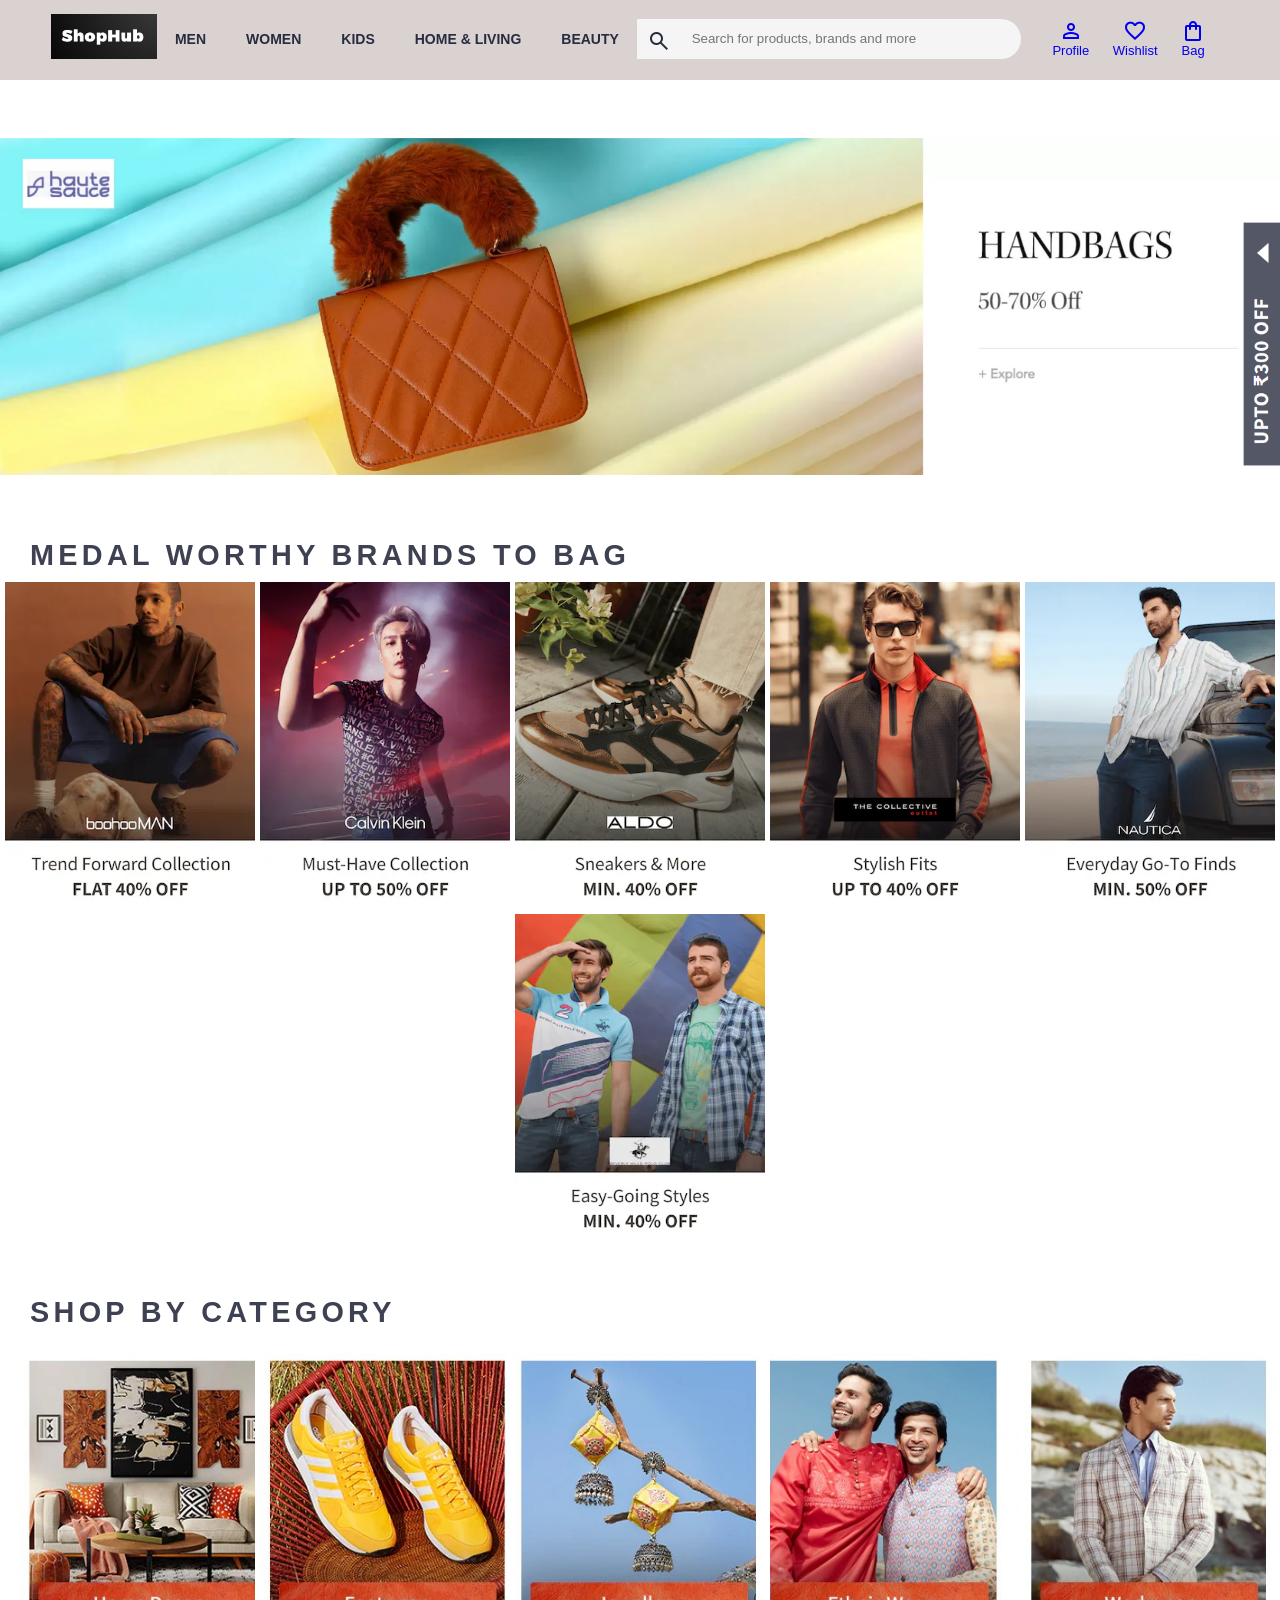
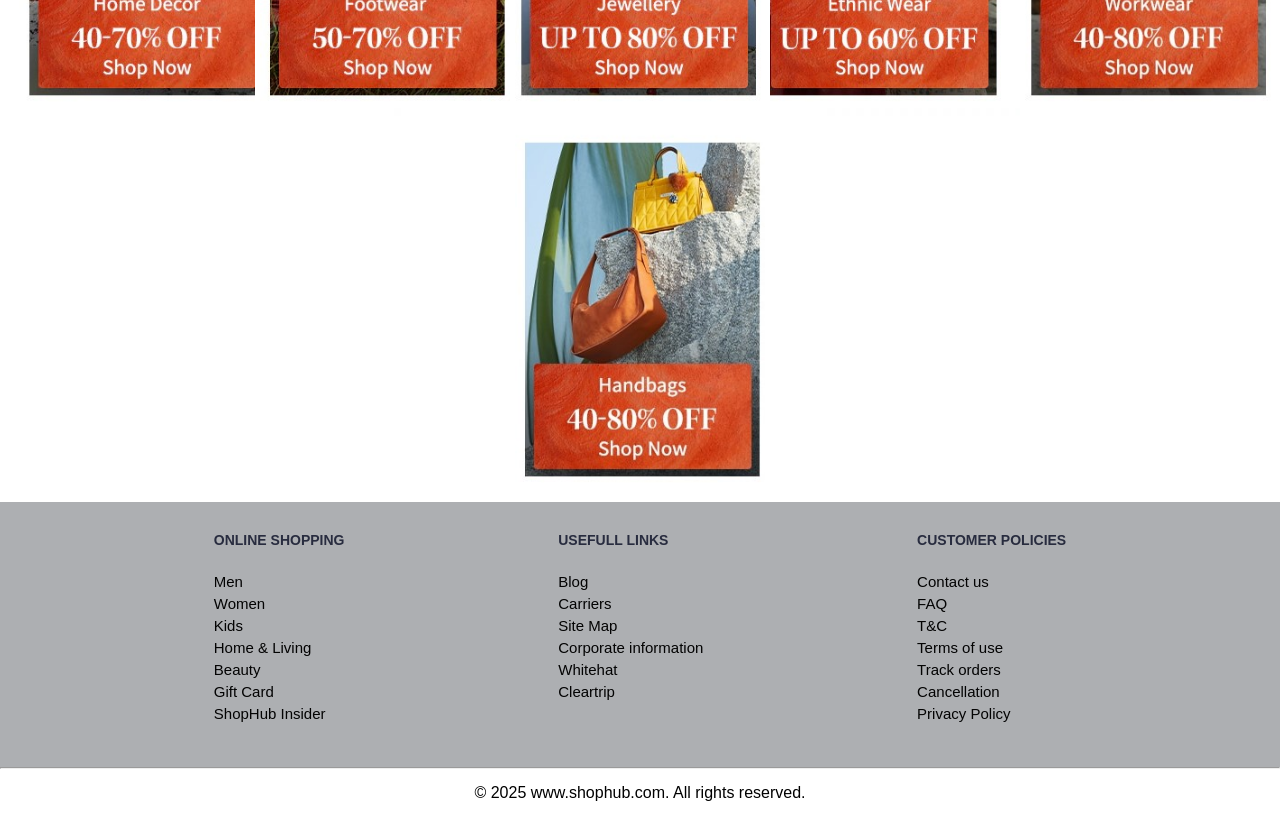
<file: ShopHub.html>
<!DOCTYPE html>
<html lang="en">
<head>
    <!-- Meta information and title -->
    <title>ShopHub Clone</title>

    <!-- External CSS and font links -->
    <link rel="stylesheet" href="ShopHub.css">
    <link rel="stylesheet" href="https://fonts.googleapis.com/css2?family=Material+Symbols+Outlined:opsz,wght,FILL,GRAD@20..48,100..700,0..1,-50..200" />
</head>

<body>
    <!-- Header Section -->
    <header>
        <!-- Logo Container -->
        <div class="logo_container">
            <a href="#"><img class="ShopHub_Home" src="ShopHub logo.png" alt="ShopHub Home"></a>
        </div>

        <!-- Navigation Bar -->
        <nav class="nav_bar">
            <!-- Dropdown Menus -->
            <div class="dropdown">
                <a href="#">Men</a>
                <div class="dropdown-content">
                    <a href="#">Shoes</a>
                    <a href="#">Fashion</a>
                    <a href="#">Hair Oil</a>
                    <a href="#">Facewash</a>
                    <a href="#">More...</a>
                </div>
            </div>

            <div class="dropdown">
                <a href="#">Women</a>
                <div class="dropdown-content">
                    <a href="#">Shoes</a>
                    <a href="#">Fashion</a>
                    <a href="#">Hair Oil</a>
                    <a href="#">Facewash</a>
                    <a href="#">More...</a>
                </div>
            </div>

            <div class="dropdown">
                <a href="#">Kids</a>
                <div class="dropdown-content">
                    <a href="#">Shoes</a>
                    <a href="#">Fashion</a>
                    <a href="#">Hair Oil</a>
                    <a href="#">Facewash</a>
                    <a href="#">More...</a>
                </div>
            </div>

            <div class="dropdown">
                <a href="#">Home & Living</a>
                <div class="dropdown-content">
                    <a href="#">Furniture</a>
                    <a href="#">Decor</a>
                    <a href="#">Kitchen</a>
                    <a href="#">Bedding</a>
                    <a href="#">More...</a>
                </div>
            </div>

            <div class="dropdown">
                <a href="#">Beauty</a>
                <div class="dropdown-content">
                    <a href="#">Makeup</a>
                    <a href="#">Skincare</a>
                    <a href="#">Fragrance</a>
                    <a href="#">Haircare</a>
                    <a href="#">More...</a>
                </div>
            </div>
        </nav>

        <!-- Search Bar -->
        <div class="search_bar">
            <span class="material-symbols-outlined search_icon">search</span>
            <input class="search_input" placeholder="    Search for products, brands and more">
        </div>

        <!-- Action Bar (Profile, Wishlist, Bag) -->
        <div class="action_bar">
            <a href="#" class="action_container">
                <span class="material-symbols-outlined action_icon">person</span>
                <span class="action_name">Profile</span>
            </a>
            <a href="#" class="action_container">
                <span class="material-symbols-outlined action_icon">favorite</span>
                <span class="action_name">Wishlist</span>
            </a>
            <a href="#" class="action_container">
                <span class="material-symbols-outlined action_icon">shopping_bag</span>
                <span class="action_name">Bag</span>
            </a>
        </div>
    </header>

    <!-- Main Content Section -->
    <main>
        <!-- Banner Section -->
        <div class="banner_container">
            <a href="#"><img class="banner_image" src="banner image.png" alt="Main Banner"></a>
        </div>

        <!-- Medal Worthy Brands Section -->
        <div class="category_heading">MEDAL WORTHY BRANDS TO BAG</div>
        <div class="category_items">
            <a href="#"><img class="sale_item" src="1.png"></a>
            <a href="#"><img class="sale_item" src="2.png"></a>
            <a href="#"><img class="sale_item" src="3.png"></a>
            <a href="#"><img class="sale_item" src="4.png"></a>
            <a href="#"><img class="sale_item" src="5.png"></a>
            <a href="#"><img class="sale_item" src="7.png"></a>
        </div>

        <!-- Shop by Category Section -->
        <div class="category_heading">SHOP BY CATEGORY</div>
        <div class="category_items">
            <a href="#"><img class="sale_item" src="2.jpg"></a>
            <a href="#"><img class="sale_item" src="4.jpg"></a>
            <a href="#"><img class="sale_item" src="5.jpg"></a>
            <a href="#"><img class="sale_item" src="6.jpg"></a>
            <a href="#"><img class="sale_item" src="7.jpg"></a>
            <a href="#"><img class="sale_item" src="8.jpg"></a>
        </div>
    </main>

    <!-- Footer Section -->
    <footer>
        <div class="footer_container">
            <!-- Footer Columns -->
            <div class="footer_column">
                <h3>ONLINE SHOPPING</h3>
                <a href="#">Men</a>
                <a href="#">Women</a>
                <a href="#">Kids</a>
                <a href="#">Home & Living</a>
                <a href="#">Beauty</a>
                <a href="#">Gift Card</a>
                <a href="#">ShopHub Insider</a>
            </div>

            <div class="footer_column">
                <h3>USEFULL LINKS</h3>
                <a href="#">Blog</a>
                <a href="#">Carriers</a>
                <a href="#">Site Map</a>
                <a href="#">Corporate information</a>
                <a href="#">Whitehat</a>
                <a href="#">Cleartrip</a>
            </div>

            <div class="footer_column">
                <h3>CUSTOMER POLICIES</h3>
                <a href="#">Contact us</a>
                <a href="#">FAQ</a>
                <a href="#">T&C</a>
                <a href="#">Terms of use</a>
                <a href="#">Track orders</a>
                <a href="#">Cancellation</a>
                <a href="#">Privacy Policy</a>
            </div>
        </div>

        <!-- Copyright Section -->
        <hr>
        <div class="copyright">
            © 2025 www.shophub.com. All rights reserved.
        </div>
    </footer>
</body>
</html>
</file>
<file: ShopHub.css>
/* Universal Reset: Removes default margin and padding for all elements */
* {
    margin: 0;
    padding: 0;
    font-family: Assistant, -apple-system, BlinkMacSystemFont, Segoe UI, Roboto, Helvetica, Arial, sans-serif;
    box-sizing: border-box; /* Ensures padding and border are included in element's total width/height */
}

/* Header Styles: Defines the header layout and appearance */
header {
    display: flex;
    background-color: #dad1d1; /* Light gray background */
    height: 80px; /* Fixed height for the header */
    justify-content: space-between; /* Spaces out logo, nav, search, and actions */
    align-items: center; /* Vertically centers items */
    border-bottom: 3px solid #dad1d1; /* Adds a subtle border at the bottom */
}

/* Logo Container: Styles for the logo */
.ShopHub_Home {
    height: 45px; /* Sets the height of the logo */
}

.logo_container {
    margin-left: 4%; /* Adds left margin to position the logo */
}

/* Navigation Bar: Styles for the navigation links */
.nav_bar {
    display: flex;
    gap: 20px; /* Adds space between navigation items */
}

.nav_bar a {
    font-size: 14px;
    letter-spacing: 0px;
    color: #282c3f; /* Dark gray text color */
    font-weight: 700; /* Bold text */
    text-transform: uppercase; /* Converts text to uppercase */
    text-decoration: none; /* Removes underline from links */
    padding: 28px 10px; /* Adds padding around links */
    transition: color 0.5s ease, transform 0.5s ease; /* Smooth hover effect */
}

/* Example: Hover effect for navigation links */
.nav_bar a:hover {
    color: red; /* Changes text color to red on hover */
    transform: scale(1.1); /* Slightly enlarges the link */
}

/* Dropdown Menu: Styles for dropdown menus */
.dropdown {
    position: relative; /* Enables absolute positioning for dropdown content */
}

.dropdown-content {
    display: none; /* Hides dropdown content by default */
    position: absolute;
    background-color: white; /* White background for dropdown */
    box-shadow: 0px 8px 16px rgba(0, 0, 0, 0.2); /* Adds shadow for depth */
    min-width: 150px; /* Minimum width for dropdown */
    z-index: 1; /* Ensures dropdown appears above other content */
    border-radius: 4px; /* Rounded corners */
    padding: 10px 0; /* Adds padding inside dropdown */
}

.dropdown-content a {
    display: block;
    padding: 10px;
    font-size: 12px;
    color: #282c3f; /* Dark gray text color */
    text-decoration: none;
    font-weight: 500; /* Medium font weight */
}

/* Example: Hover effect for dropdown links */
.dropdown-content a:hover {
    background-color: #f0f0f0; /* Light gray background on hover */
    color: #ff3f8f; /* Changes text color to pink on hover */
}

/* Example: Show dropdown content on hover */
.dropdown:hover .dropdown-content {
    display: block; /* Displays dropdown content when parent is hovered */
}

/* Search Bar: Styles for the search bar */
.search_bar {
    display: flex;
    align-items: center;
    position: relative;
    height: 40px;
    min-width: 200px;
    width: 30%; /* Takes up 30% of the header width */
}

.search_icon {
    position: absolute;
    left: 0;
    top: 0;
    height: 100%;
    padding: 10px;
    background-color: #f5f5f6; /* Light gray background for icon */
    color: #282c3f; /* Dark gray icon color */
    font-weight: 300; /* Light font weight */
    border-radius: 4px 0 0 4px; /* Rounded corners on the left */
    display: flex;
    align-items: center;
    justify-content: center;
    cursor: pointer; /* Changes cursor to pointer on hover */
}

.search_input {
    color: #696e79; /* Gray text color */
    background-color: #f5f5f6; /* Light gray background */
    flex-grow: 1; /* Expands to fill available space */
    height: 100%;
    padding-left: 40px; /* Adds padding to prevent text overlap with icon */
    border: 0; /* Removes border */
    border-radius: 0 40px 40px 0; /* Rounded corners on the right */
    outline: none; /* Removes default focus outline */
}

/* Example: Focus effect for search input */
.search_input:focus {
    box-shadow: 0 12px 20px rgba(0, 0, 0, 0.2); /* Adds shadow when input is focused */
}

/* Action Bar: Styles for profile, wishlist, and bag icons */
.action_bar {
    margin-right: 4%; /* Adds right margin to position the action bar */
    display: flex;
    min-width: 200px;
    justify-content: space-evenly; /* Spaces out action items evenly */
}

.action_container {
    display: flex;
    flex-direction: column; /* Stacks icon and text vertically */
    align-items: center;
    text-decoration: none;
    font-size: small; /* Small font size for text */
}

/* Example: Hover effect for action items */
.action_container:hover {
    color: rgb(252, 6, 6); /* Changes text color to red on hover */
    transition: transform 0.5s ease, color 0.5s ease; /* Smooth transition */
}

/* Example: Active effect for action items */
.action_container:active {
    color: #2ad262; /* Changes text color to green when clicked */
    transform: scale(1.05); /* Slightly enlarges the item */
}

.action_container:active .action_icon,
.action_container:active .action_name {
    color: #2ad262; /* Changes icon and text color to green when clicked */
}

/* Banner Section: Styles for the main banner */
.banner_container {
    margin: 40px 0; /* Adds margin above and below the banner */
}

.banner_image {
    width: 100%; /* Ensures the banner image spans the full width */
}

/* Category Heading: Styles for section headings */
.category_heading {
    text-transform: uppercase; /* Converts text to uppercase */
    color: #3e4152; /* Dark gray text color */
    letter-spacing: 0.15em; /* Adds space between letters */
    font-size: 1.8em; /* Large font size */
    margin: 50px 0 10px 30px; /* Adds margin around the heading */
    max-height: 5em; /* Limits the height of the heading */
    font-weight: 700; /* Bold text */
}

/* Category Items: Styles for product categories */
.category_items {
    display: flex;
    flex-wrap: wrap; /* Allows items to wrap to the next line */
    justify-content: space-evenly; /* Spaces out items evenly */
}

.category_items a {
    display: inline-block;
    transition: transform 0.5s ease, box-shadow 0.5s ease; /* Smooth hover effect */
}

/* Example: Hover effect for category items */
.category_items a:hover {
    transform: scale(1.03); /* Slightly enlarges the item */
    box-shadow: 0 4px 10px rgba(0, 0, 0, 0.3); /* Adds shadow for depth */
}

.sale_item {
    width: 250px; /* Sets a fixed width for category items */
}

/* Footer Section: Styles for the footer */
.footer_container {
    padding: 30px 0px 40px 0px; /* Adds padding inside the footer */
    background: #adafb2; /* Light gray background */
    display: flex;
    justify-content: space-evenly; /* Spaces out footer columns evenly */
}

.footer_column {
    display: flex;
    flex-direction: column; /* Stacks links vertically */
}

.footer_column h3 {
    color: #282c3f; /* Dark gray text color */
    font-size: 14px; /* Small font size for headings */
    margin-bottom: 25px; /* Adds space below headings */
}

.footer_column a {
    color: #030303; /* Black text color */
    font-size: 15px; /* Medium font size for links */
    text-decoration: none; /* Removes underline from links */
    padding-bottom: 5px; /* Adds space below links */
}

/* Copyright Section: Styles for the copyright notice */
.copyright {
    background-color: rgba(255, 255, 255, 0.905); /* Semi-transparent white background */
    color: #000000; /* Black text color */
    text-align: center; /* Centers the text */
    padding: 15px; /* Adds padding around the text */
}
</file>
